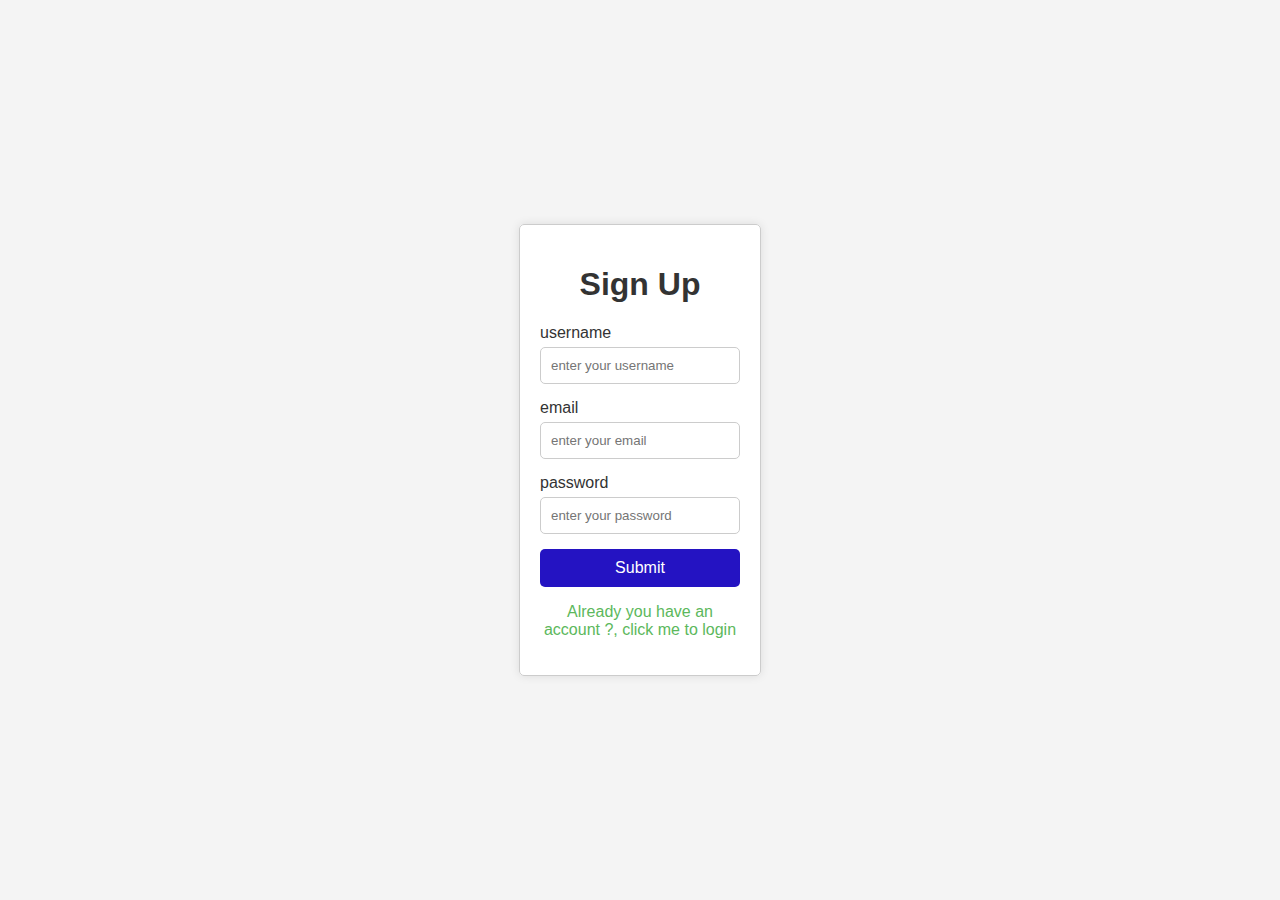
<file: webdevsession/index.html>
<!DOCTYPE html>
<html lang="en">
<head>
    <meta charset="UTF-8">
    <meta name="viewport" content="width=device-width, initial-scale=1.0">
    <title>web design exam</title>
    <link rel="stylesheet" href="./styles/style.css" class="rel">

</head>
<body>
   
    <fieldset style="width: 200px;">
        <h1 > Sign Up</h1>
        <form action #="">
            <div class="inputgroup">
                <label> username </label>
                <input type="text" placeholder="enter your username" required/>
                
                
                </div>
                <div class="input-email">
                    <label> email</label>
                    <input type="email"  placeholder="enter your email" required/>
                
                </div>
                <div class="input-password">
                    <label> password</label>
                    <input type="password" placeholder="enter your password" required/>
                    
                </div>
                <button > Submit</button>
        
        </form>
        <a href="./login.html"> 
            <p> Already you  have an account ?, click me to login </p>
        </a>
    </fieldset>

</body>

</html>
</file>
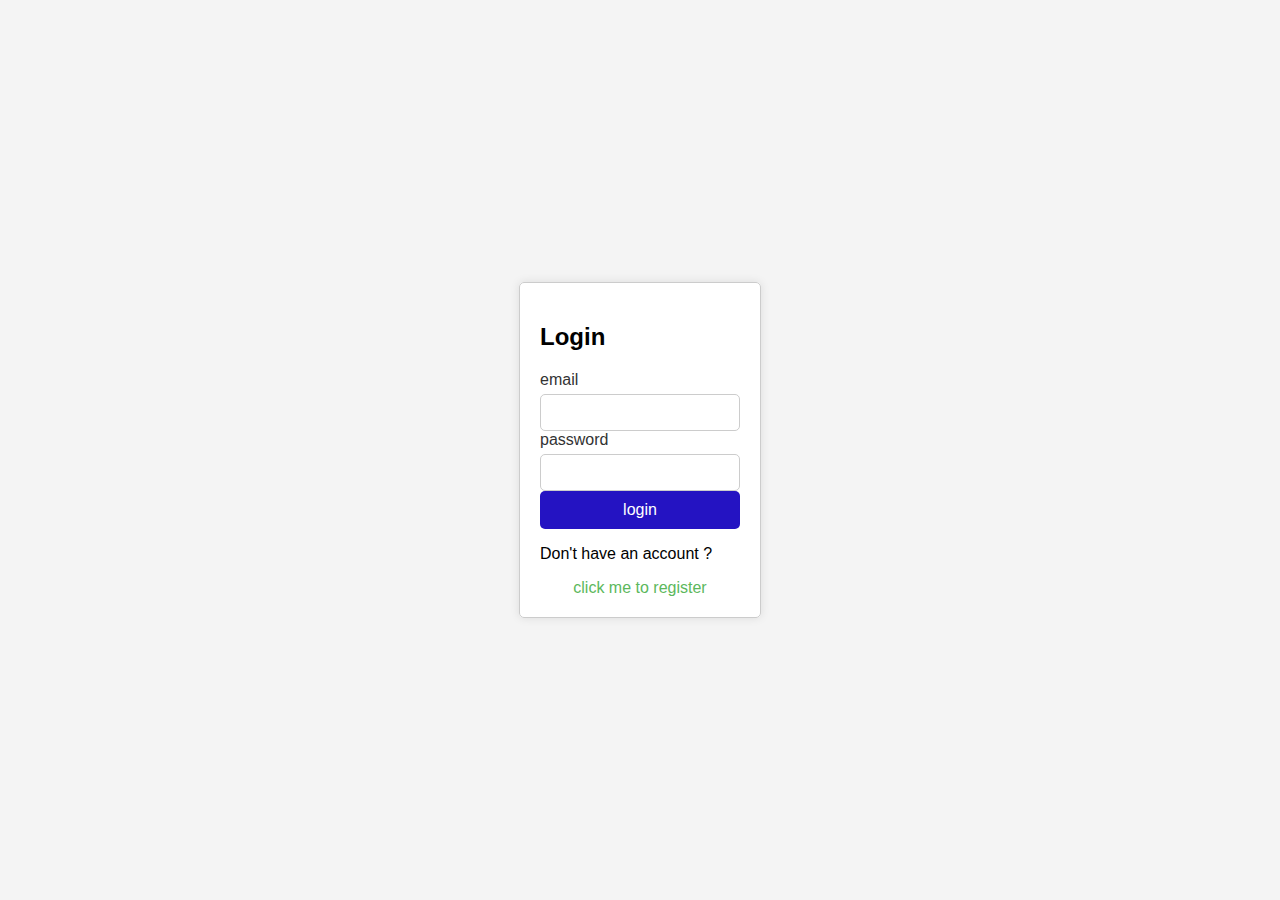
<file: webdevsession/login.html>
<!DOCTYPE html>
<html lang="en">
<head>
    <meta charset="UTF-8">
    <meta name="viewport" content="width=device-width, initial-scale=1.0">
    <title>login form</title>
    <link rel="stylesheet" href="./styles/style.css"/>
</head>
<body>
   <fieldset style="width: 200px;">
    <h2> Login</h2>

    <form action #="">
        <label> email</label>
        <input type="email" required /> 
        <br/>
        <label> password</label>
        <input type="password" required />
        <br/>
    <button type="submit"> login</button> 

    </form>
    <p> Don't have an account ?</p>
    <a href="./index.html"> click me to register</a>
     
   </fieldset>
</body>
</html>
</file>
<file: webdevsession/styles/style.css>
body {
    font-family: Arial, sans-serif;
    background-color: #f4f4f4;
    display: flex;
    justify-content: center;
    align-items: center;
    height: 100vh;
    margin: 0;
}

fieldset {
    background-color: #fff;
    border: 1px solid #ccc;
    border-radius: 5px;
    padding: 20px;
    box-shadow: 0 0 10px rgba(0, 0, 0, 0.1);
}

h1 {
    text-align: center;
    color: #333;
}

.inputgroup, .input-email, .input-password {
    margin-bottom: 15px;
}

label {
    display: block;
    margin-bottom: 5px;
    color: #333;
}

input[type="text"], input[type="email"], input[type="password"] {
    width: 100%;
    padding: 10px;
    border: 1px solid #ccc;
    border-radius: 5px;
    box-sizing: border-box;
}

button {
    width: 100%;
    padding: 10px;
    background-color: #2413c2;
    border: none;
    border-radius: 5px;
    color: #fff;
    font-size: 16px;
    cursor: pointer;
}

button:hover {
    background-color: #4cae4c;
}

a {
    text-decoration: none;
    color: #5cb85c;
    display: block;
    text-align: center;
    margin-top: 10px;
}

a:hover {
    color: #7a11aa;
}
</file>
